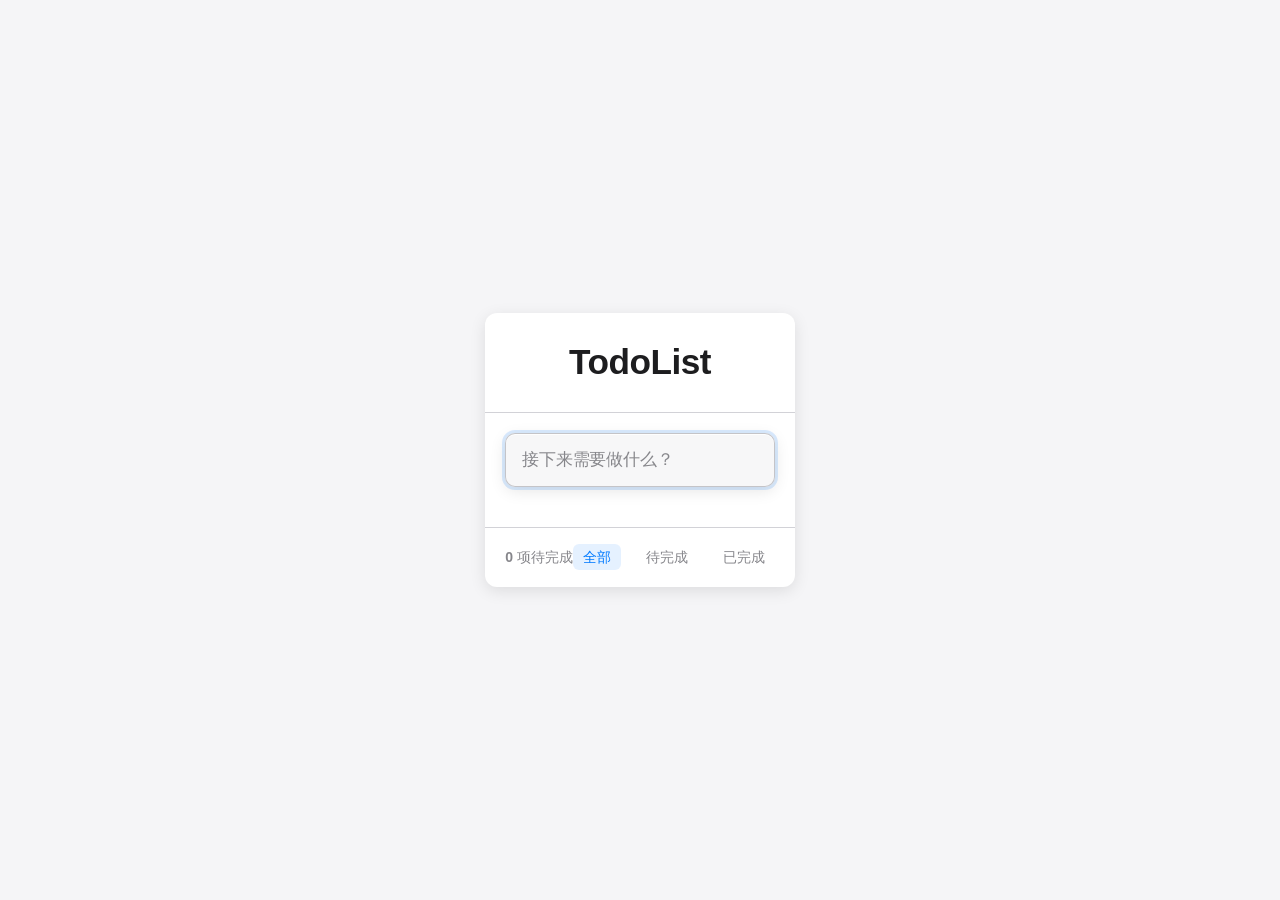
<file: todolist/index.html>
<!doctype html>
<html lang="en">
  <head>
    <meta charset="UTF-8" />
    <link rel="icon" type="image/svg+xml" href="/todolist/vite.svg" />
    <meta name="viewport" content="width=device-width, initial-scale=1.0" />
    <title>my-todolist</title>
    <script type="module" crossorigin src="/todolist/assets/index-DPMnTTo_.js"></script>
    <link rel="stylesheet" crossorigin href="/todolist/assets/index-CkcxdOJ0.css">
  </head>
  <body>
    <div id="root"></div>
  </body>
</html>
</file>
<file: todolist/assets/index-CkcxdOJ0.css>
:root{font-family:system-ui,Avenir,Helvetica,Arial,sans-serif;line-height:1.5;font-weight:400;color-scheme:light dark;color:#ffffffde;background-color:#242424;font-synthesis:none;text-rendering:optimizeLegibility;-webkit-font-smoothing:antialiased;-moz-osx-font-smoothing:grayscale}a{font-weight:500;color:#646cff;text-decoration:inherit}a:hover{color:#535bf2}body{margin:0;display:flex;place-items:center;min-width:320px;min-height:100vh}h1{font-size:3.2em;line-height:1.1}button{border-radius:8px;border:1px solid transparent;padding:.6em 1.2em;font-size:1em;font-weight:500;font-family:inherit;background-color:#1a1a1a;cursor:pointer;transition:border-color .25s}button:hover{border-color:#646cff}button:focus,button:focus-visible{outline:4px auto -webkit-focus-ring-color}@media(prefers-color-scheme:light){:root{color:#213547;background-color:#fff}a:hover{color:#747bff}button{background-color:#f9f9f9}}:root{--primary-color: #007AFF;--background-color: #F5F5F7;--surface-color: #FFFFFF;--text-primary: #1D1D1F;--text-secondary: #86868B;--border-color: #D2D2D7;--border-radius: 12px;--shadow: 0 4px 16px rgba(0, 0, 0, .1)}*{box-sizing:border-box;margin:0;padding:0}body{font-family:-apple-system,BlinkMacSystemFont,Segoe UI,Roboto,sans-serif;background-color:var(--background-color);color:var(--text-primary);line-height:1.4;padding:20px;min-height:100vh}.app{max-width:600px;margin:0 auto;background-color:var(--surface-color);border-radius:var(--border-radius);box-shadow:var(--shadow);overflow:hidden}header{padding:30px 20px;text-align:center;border-bottom:1px solid var(--border-color)}header h1{font-weight:600;font-size:2.2rem;letter-spacing:-.5px;color:var(--text-primary)}.main{padding:20px}.new-todo{width:100%;padding:16px;font-size:17px;border-radius:10px;margin-bottom:20px;transition:all .3s ease;background-color:#f5f5f799;backdrop-filter:blur(12px);-webkit-backdrop-filter:blur(20px);border:1px solid rgba(255,255,255,.7);box-shadow:0 2px 8px #00000014,inset 0 1px #ffffffe6,inset 0 -1px #0000000d;color:#1d1d1f;font-weight:400;letter-spacing:-.2px}.new-todo:focus{outline:none;background-color:#f5f5f7cc;border:1px solid rgba(120,120,128,.4);box-shadow:0 4px 16px #0000001a,inset 0 1px #ffffffe6,0 0 0 3px #007aff26}.new-todo::placeholder{color:#3c3c4399;font-weight:400}.new-todo:hover{background-color:#f5f5f7b3;border-color:#7878804d;box-shadow:0 4px 12px #0000001a,inset 0 1px #ffffffe6}.todo-list{list-style:none}.todo-list li{display:flex;align-items:center;padding:16px 0;border-bottom:1px solid #f0f0f0;transition:background-color .2s}.todo-list li:last-child{border-bottom:none}.todo-list li:hover{background-color:#fafafa;border-radius:8px;padding-left:10px;padding-right:10px}.view{display:flex;align-items:center;width:100%}.toggle{appearance:none;-webkit-appearance:none;width:22px;height:22px;border:2px solid var(--border-color);border-radius:50%;margin-right:15px;position:relative;cursor:pointer;transition:all .2s}.toggle:checked{border-color:var(--primary-color);background-color:var(--primary-color)}.toggle:checked:after{content:"✓";position:absolute;color:#fff;font-size:14px;top:50%;left:50%;transform:translate(-50%,-50%)}label{flex-grow:1;font-size:17px;transition:color .2s}.todo-list li.completed label{color:var(--text-secondary);text-decoration:line-through}.destroy{border:none;background:none;font-size:22px;color:var(--text-secondary);cursor:pointer;opacity:0;transition:opacity .2s,color .1s;padding:5px 10px}.todo-list li:hover .destroy{opacity:1}.destroy:hover{color:#ff3b30}.footer{display:flex;justify-content:space-between;align-items:center;padding:20px;color:var(--text-secondary);border-top:1px solid var(--border-color);font-size:14px}.filters{display:flex;list-style:none;gap:15px}.filters a{color:inherit;text-decoration:none;padding:5px 10px;border-radius:6px;transition:all .2s}.filters a.selected,.filters a:hover{color:var(--primary-color);background-color:#007aff1a}body{display:flex;justify-content:center;align-items:center;min-height:100vh;margin:0;padding:20px;box-sizing:border-box}.app{max-width:600px;width:100%;margin:0 auto}
</file>
